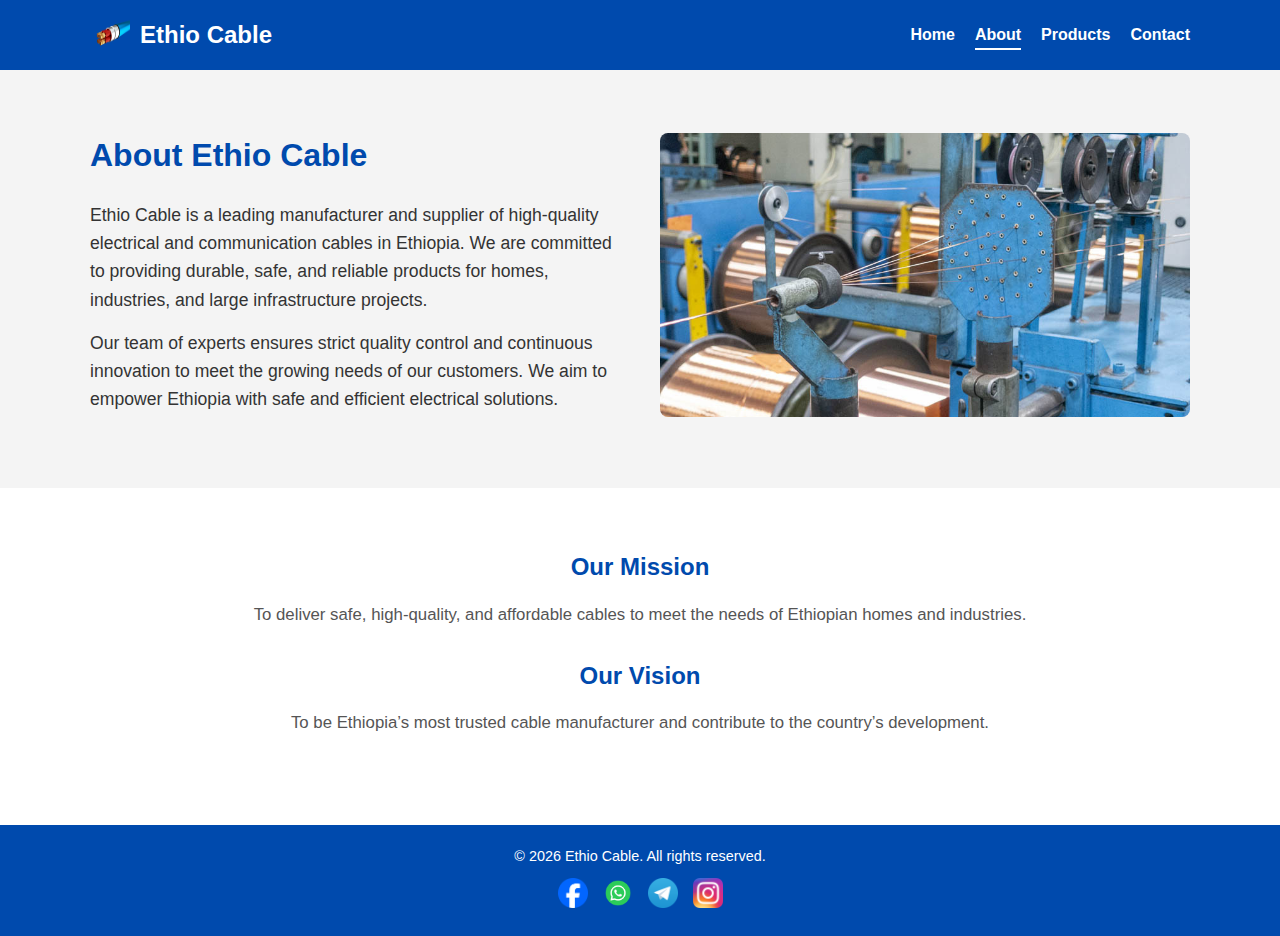
<file: pages/about.html>
<!DOCTYPE html>
<html lang="en">
<head>
    <meta charset="UTF-8">
    <title>About</title>
    <link rel="stylesheet" href="../style.css">
</head>
<body>

<header>
    <div class="container nav-bar">
        <div class="logo">
            <img src="../Images/logo.png" alt="Ethio Cable Logo">
            <h1>Ethio Cable</h1>
        </div>
        <nav>
            <ul>
                <li><a href="../index.html">Home</a></li>
                <li><a href="about.html" class="active">About</a></li>
                <li><a href="products.html">Products</a></li>
                <li><a href="../index.html#mycontact">Contact</a></li>
                
            </ul>
        </nav>
    </div>
</header>

<section class="about">
    <div class="container about-container">
        <div class="about-text">
            <h2>About Ethio Cable</h2>
            <p>
                Ethio Cable is a leading manufacturer and supplier of high-quality electrical and communication cables in Ethiopia.  
                We are committed to providing durable, safe, and reliable products for homes, industries, and large infrastructure projects.
            </p>
            <p>
                Our team of experts ensures strict quality control and continuous innovation to meet the growing needs of our customers.  
                We aim to empower Ethiopia with safe and efficient electrical solutions.
            </p>
        </div>
        <div class="about-image">
            <img src="../Images/home2.jpg" alt="Ethio Cable Factory">
        </div>
    </div>
</section>

<section class="mission-vision">
    <div class="container">
        <div class="mv-card">
            <h3>Our Mission</h3>
            <p>To deliver safe, high-quality, and affordable cables to meet the needs of Ethiopian homes and industries.</p>
        </div>
        <div class="mv-card">
            <h3>Our Vision</h3>
            <p>To be Ethiopia’s most trusted cable manufacturer and contribute to the country’s development.</p>
        </div>
    </div>
</section>

<footer class="site-footer">
    <p>&copy; 2026 Ethio Cable. All rights reserved.</p>

    <div class="social-links">
        <a href="#" aria-label="Facebook">
            <img src="../Images/facebook.png" alt="Facebook">
        </a>
        <a href="#" aria-label="LinkedIn">
            <img src="../Images/whatsapp.png" alt="LinkedIn">
        </a>
        <a href="#" aria-label="Telegram">
            <img src="../Images/Telegram.webp" alt="Telegram">
        </a>
        <a href="#" aria-label="Instagram">
            <img src="../Images/Instagram.webp" alt="Instagram">
        </a>
    </div>
</footer>

</body>
</html>
</file>
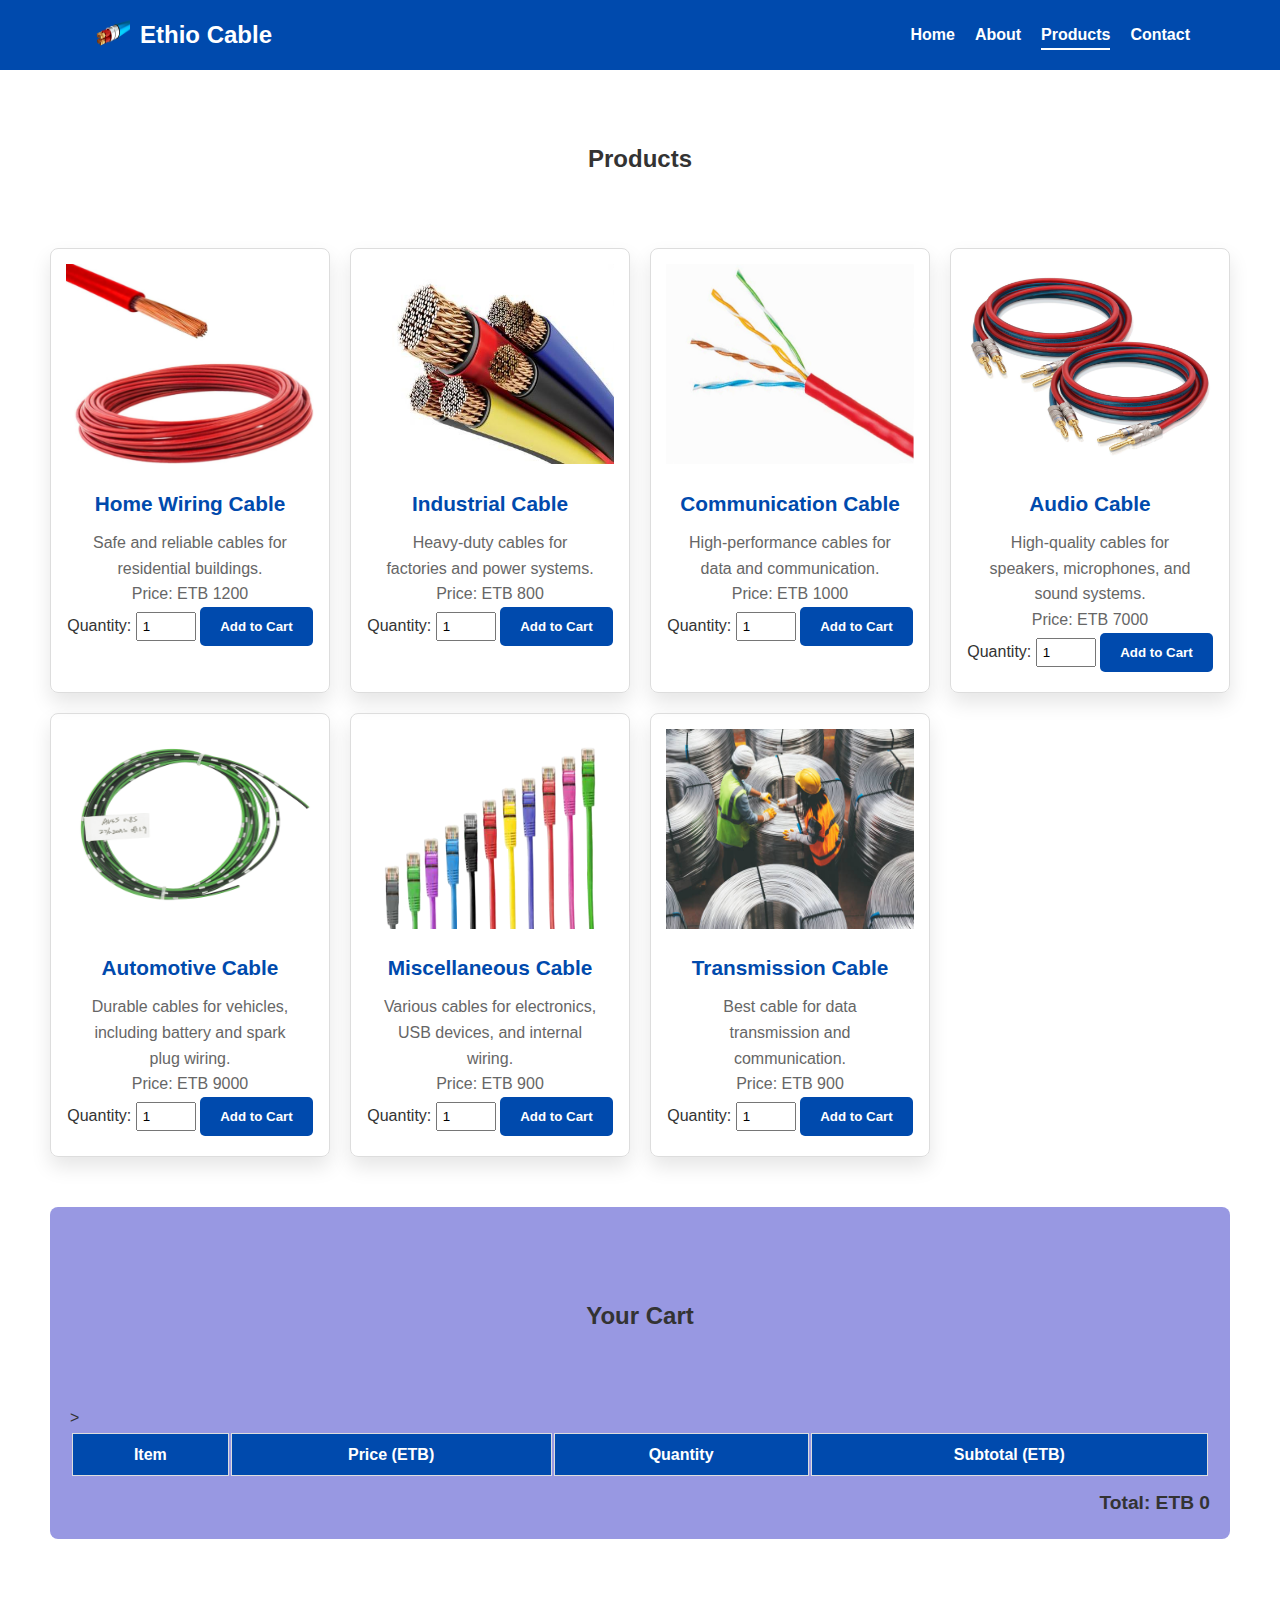
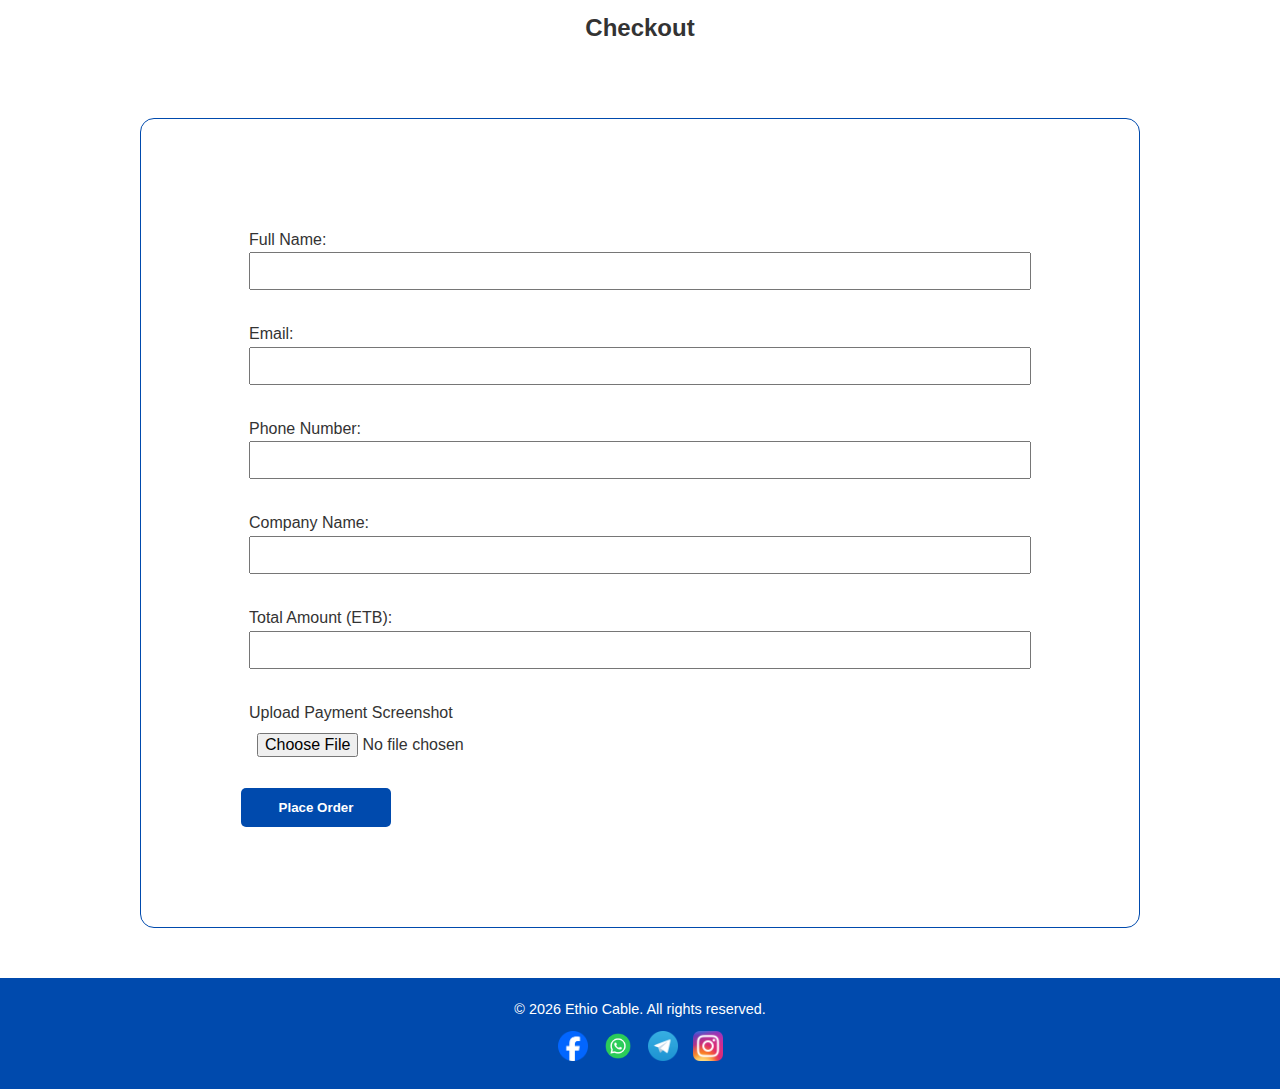
<file: pages/products.html>
<!DOCTYPE html>
<html lang="en">
<head>
<meta charset="UTF-8">
<meta name="viewport" content="width=device-width, initial-scale=1.0">
<link rel="stylesheet" href="../style.css">
<title>Ethio Cable</title>
<style>
    h2{
        text-align: center;
        margin: 70px;
        }

    .bigcontiner{
    margin: 50px;
        }

.product-grid { 
    display: grid;
     grid-template-columns: repeat(4, 1fr);
     gap: 20px; 
    }
.product-card { 
    border: 1px solid #ddd; 
    padding: 15px;
     border-radius: 8px; 
     text-align: center; 
    box-shadow: 0 10px 20px rgba(0, 0, 0, 0.1); 
    flex-wrap: wrap;
    }
.product-card input { 
    width: 60px; 
    padding: 5px; 
    margin-top: 5px; 
    margin-bottom: 10px; 
}

/* ===== Cart ===== */
.chartcontainer{
    background-color: rgb(152, 152, 226);
    border-radius: 8px;
    padding: 20px;
    margin-top: 50px;
}
.cart-table { 
    width: 100%; 
    margin-bottom: 10px; 
    }
.cart-table th, .cart-table td { 
    border: 1px solid #ddd; 
    padding: 8px; 
    text-align: center; 
    }   
.cart-table th {
    background: #004aad;
    color: white;
}
.cart-total { 
    text-align: right;
     margin-top: 10px;
      font-size: 1.2rem; 
    }

/* ===== Checkout ===== */
.checkout-form { 
    width: 1000px; 
    margin: 0 auto; 
    display: flex; 
    flex-direction: column; 
    gap: 15px;
    border: #004aad 1px solid;
    border-radius: 14px;
    padding: 100px;
    }
.checkout-form input, .checkout-form label { 
    width: 100%; 
    padding: 8px; 
    font-size: 1rem; 
    }
.checkout-form button { 
    width: 150px; 
    }

    
@media (max-width: 768px) {

    h2 {
        margin: 30px 10px;
        font-size: 1.5rem;
    }

    .bigcontiner {
        margin: 15px;
    }

    .product-grid {
        grid-template-columns: 1fr;
    }

    .checkout-form {
        width: 100%;
        padding: 20px;
    }

    .cart-table th,
    .cart-table td {
        font-size: 0.9rem;
        padding: 6px;
    }
}

</style>
</head>
<body>

<header>
    <div class="container nav-bar">
        <div class="logo">
            <img src="../Images/logo.png" alt="Ethio Cable Logo">
            <h1>Ethio Cable</h1>
        </div>
        <nav>
            <ul>
                <li><a href="../index.html">Home</a></li>
                <li><a href="about.html">About</a></li>
                <li><a href="products.html" class="active">Products</a></li>
                <li><a href="../index.html#mycontact">Contact</a></li>
                
            </ul>
        </nav>
    </div>
</header>

<div class="bigcontiner">

<section id="products">
    <h2>Products</h2>
    <div class="product-grid">
        <div class="product-card">
            <img src="../Images/homeproduct.jpg" alt="Communication Cable">
            <h3 class="product-name">Home Wiring Cable</h3>
            <p>Safe and reliable cables for residential buildings.</p>
            <p class="price">Price: ETB <span class="product-price">1200</span></p>
            <label>Quantity:
            <input type="number" class="quantity" min="1" value="1"></label>
            <button class=" btn primary addcart">Add to Cart</button>
        </div>

        <div class="product-card">
            <img src="../Images/industrialproduct.jpg" alt="Power Cable">
            <h3 class="product-name">Industrial Cable</h3>
            <p>Heavy-duty cables for factories and power systems.</p>
            <p class="price">Price: ETB <span class="product-price">800</span></p>
            <label>Quantity:
            <input type="number" class="quantity" min="1" value="1"></label>
            <button class=" btn primary addcart">Add to Cart</button>
        </div>

        <div class="product-card">
            <img src="../Images/dataproduct.jpg" alt="Audio Cable">
            <h3 class="product-name">Communication Cable</h3>
            <p>High-performance cables for data and communication.</p>
            <p class="price">Price: ETB <span class="product-price">1000</span></p>
            <label>Quantity:
            <input type="number" class="quantity" min="1" value="1"></label>
            <button class=" btn primary addcart">Add to Cart</button>
        </div>

        <div class="product-card">
            <img src="../Images/audioproduct.jpg" alt="Audio Cable">
            <h3 class="product-name">Audio Cable</h3>
            <p>High-quality cables for speakers, microphones, and sound systems.</p>
            <p class="price">Price: ETB <span class="product-price">7000</span></p>
            <label>Quantity:
            <input type="number" class="quantity" min="1" value="1"></label>
            <button class=" btn primary addcart">Add to Cart</button>
        </div>

        <div class="product-card">
            <img src="../Images/automotiveproduct.png" alt="Audio Cable">
            <h3 class="product-name">Automotive Cable</h3>
            <p>Durable cables for vehicles, including battery and spark plug wiring.</p>
            <p class="price">Price: ETB <span class="product-price">9000</span></p>
            <label>Quantity:
            <input type="number" class="quantity" min="1" value="1"></label>
            <button class=" btn primary addcart">Add to Cart</button>
        </div>

        <div class="product-card">
            <img src="../Images/chargerproduct.png" alt="Audio Cable">
            <h3 class="product-name">Miscellaneous Cable</h3>
            <p>Various cables for electronics, USB devices, and internal wiring.</p>
            <p class="price">Price: ETB <span class="product-price">900</span></p>
            <label>Quantity:
            <input type="number" class="quantity" min="1" value="1"></label>
            <button class=" btn primary addcart">Add to Cart</button>
        </div>

        <div class="product-card">
            <img src="../Images/home1.jpg" alt="Audio Cable">
            <h3 class="product-name">Transmission Cable</h3>
            <p>Best cable for data transmission and communication.</p>
            <p class="price">Price: ETB <span class="product-price">900</span></p>
            <label>Quantity:
            <input type="number" class="quantity" min="1" value="1"></label>
            <button class=" btn primary addcart">Add to Cart</button>
        </div>

        
    </div>
</section>

<!-- ===== Cart section ===== -->
<section id="cart">
    
    <div class="chartcontainer">
        <h2>Your Cart</h2>
        <table class="cart-table">
            <thead>
                <tr>
                    <th>Item</th>
                    <th>Price (ETB)</th>
                    <th>Quantity</th>
                    <th>Subtotal (ETB)</th>
                </tr>
            </thead>
            <tbody id="cart-items">
                <!--item from js will be added later! here-->>
            </tbody>
        </table>
        <div class="cart-total">
            <strong>Total: ETB <span id="total-price">0</span></strong>
        </div>
    </div>
</section>

<!-- ===== ceckout section ===== -->
<section id="checkout">
    <h2>Checkout</h2>
    <form class="checkout-form">
        <label>Full Name:
        <input type="text" id="fullname" required></label>
        <label>Email:
        <input type="email" id="email" required></label>
        <label>Phone Number:
        <input type="tel" id="phone" required></label>
        <label>Company Name:
        <input type="text" id="company"></label>
        <label>Total Amount (ETB):
        <input type="text" id="checkout-total" readonly></label>
        <label for="payment-screenshot">Upload Payment Screenshot
        <input type="file" id="payment-screenshot" accept="image/*" required></label>
        <button type="button" class="btn primary" id="place-order">Place Order</button>
    </form>
</section>
</div>

<footer class="site-footer">
    <p>&copy; 2026 Ethio Cable. All rights reserved.</p>

    <div class="social-links">
        <a href="#" aria-label="Facebook">
            <img src="../Images/facebook.png" alt="Facebook">
        </a>
        <a href="#" aria-label="LinkedIn">
            <img src="../Images/whatsapp.png" alt="LinkedIn">
        </a>
        <a href="#" aria-label="Telegram">
            <img src="../Images/Telegram.webp" alt="Telegram">
        </a>
        <a href="#" aria-label="Instagram">
            <img src="../Images/Instagram.webp" alt="Instagram">
        </a>
    </div>
</footer>
<!-- ===== JS ===== -->
<script src="../script/main.js"></script>

</body>
</html>
</file>
<file: style.css>
* {
    margin: 0;
    padding: 0;
    box-sizing: border-box;
    font-family: Arial, sans-serif;
}

body {
    color: #333;
    line-height: 1.6; 
}


.container {
    width: 90%;
    max-width: 1100px;
    margin: 0 auto; 
}

.btn {
    padding: 12px 20px;
    text-decoration: none;
    border-radius: 5px;
    font-weight: bold;
    display: inline-block; 
}


.secondary {
    border: 2px solid #004aad;
    color: #004aad;
    background: transparent;
    transition: all 0.3s ease; 
}

.secondary:hover {
    background: #004aad;
    color: white;
}

header {
    background: #004aad;
    color: white;
    padding: 15px 0;
    position: sticky;   
    top: 0;             
    z-index: 1000; 
    
}

.nav-bar {
    display: flex;
    justify-content: space-between;
    align-items: center;
    flex-wrap: wrap; 
}

.logo {
    display: flex;
    align-items: center;
    gap: 10px; 
}

.logo img {
    width: 40px;
    height: 40px; /* Ensure consistent aspect ratio */
}

.logo h1 {
    font-size: 1.5rem;
    white-space: nowrap;
}

nav ul {
    display: flex;
    list-style: none;
    flex-wrap: wrap; /* Added for responsive behavior */
}

nav ul li {
    margin-left: 20px;
}

nav ul li a {
    color: white;
    text-decoration: none;
    font-weight: bold;
    padding: 5px 0; 
    transition: color 0.3s ease;
}

nav ul li a:hover {
    color: #ddd; 
}

.hero {
    background: #f4f4f4;
    padding: 60px 0;
}

.hero-content {
    display: flex;
    align-items: center;
    gap: 40px;
    flex-wrap: wrap; 
}

.hero-text {
    flex: 1;
    width: 300px; 
}

.hero-image {
    flex: 1;
    width: 300px;
}

.hero-image img {
    width: 100%;
    max-width: 450px;
    height: auto; 
    border-radius: 8px; 
    
}

.hero-text h2 {
    font-size: 2.2rem;
    margin-bottom: 20px;
    color: #004aad;
}

.hero-text p {
    margin-bottom: 25px;
    font-size: 1.1rem;
}

.hero-buttons {
    display: flex;
    gap: 15px;
    flex-wrap: wrap; 
}

/* Products Section  */
.products {
    padding: 60px 0;
}

.products h2 {
    text-align: center;
    margin-bottom: 40px;
    font-size: 2rem;
    color: #004aad;
}

.product-grid {
    display: grid;
    grid-template-columns: repeat(auto-fit, minmax(280px, 1fr)); 
    gap: 30px;
}

.product-card {
    border: 1px solid #ddd;
    border-radius: 8px;
    overflow: hidden;
    text-align: center;
    padding-bottom: 20px;
    transition: transform 0.3s ease;
    box-shadow: 0 2px 5px rgba(0, 0, 0, 0.1); 
}

.product-card:hover {
    transform: scale(1.009);
    box-shadow: 0 5px 15px rgba(0, 0, 0, 0.1);
}

.product-card img {
    width: 100%;
    height: 200px; 
    
}

.product-card h3 {
    margin: 15px 0 10px;
    color: #004aad;
    font-size: 1.3rem;
}

.product-card p {
    padding: 0 15px;
    color: #666;
}

.contact-home {
    background: #f8f9fa;
    color: #333;
    padding: 60px 0;
    text-align: left;
}

.contact-home h2 {
    text-align: center;
    margin-bottom: 15px;
    font-size: 2rem;
    color: #004aad;
}

.contact-home > .container > p {
    text-align: center;
    margin-bottom: 40px;
    color: #666;
    font-size: 1.1rem;
}

.contact-form-container {
    display: grid;
    grid-template-columns: 1.5fr 1fr;
    gap: 50px;
    background: white;
    padding: 30px;
    border-radius: 10px;
    box-shadow: 0 5px 15px rgba(0, 0, 0, 0.08);
}

.contact-form {
    display: flex;
    flex-direction: column;
    gap: 20px;
}

.form-row {
    display: grid;
    grid-template-columns: 1fr 1fr;
    gap: 20px;
}

.form-group {
    display: flex;
    flex-direction: column;
}

.form-group label {
    margin-bottom: 8px;
    font-weight: bold;
    color: #333;
    font-size: 0.95rem;
}

.form-group input,
.form-group textarea,
.form-group select {
    padding: 12px 15px;
    border: 1px solid #ddd;
    border-radius: 5px;
    font-size: 1rem;
    transition: border-color 0.3s ease;
}

.form-group input:focus,
.form-group textarea:focus,
.form-group select:focus {
    outline: none;
    border-color: #004aad;
    box-shadow: 0 0 0 2px rgba(0, 74, 173, 0.1);
}

.form-group input::placeholder,
.form-group textarea::placeholder {
    color: #999;
}

.form-group textarea {
    height: 120px;
}

.form-group select {
    background: white;
    cursor: pointer;
}

.submit-btn {
    align-self: flex-start;
    padding: 14px 35px;
    font-size: 1rem;
    margin-top: 10px;
    cursor: pointer;
    border: none;
}

.submit-btn:hover {
    background: #003a8a;
    transform: scale(1.02);
    box-shadow: 0 4px 8px rgba(0, 0, 0, 0.15);
}


.contact-info-sidebar {
    background: #004aad;
    color: white;
    padding: 30px;
    border-radius: 8px;
}

.contact-info-sidebar h3 {
    margin-bottom: 25px;
    font-size: 1.5rem;
    color: white;
    text-align: center;
}

.contact-details {
    display: flex;
    flex-direction: column;
    gap: 25px;
}

.contact-item {
    padding-bottom: 20px;
    border-bottom: 1px solid rgba(255, 255, 255, 0.1);
}

.contact-item:last-child {
    border-bottom: none;
}

.contact-item strong {
    display: block;
    margin-bottom: 8px;
    font-size: 1.1rem;
    color: #fff;
}

.contact-item p {
    margin: 5px 0;
    color: rgba(255, 255, 255, 0.9);
    font-size: 0.95rem;
}


@media (max-width: 768px) {  /* tablet*/
    .form-row {
        grid-template-columns: 1fr;
        gap: 15px;
    }
    
    .contact-form-container {
        padding: 25px 20px;
    }
    
    .contact-home {
        padding: 40px 0;
    }
    
}

@media (max-width: 480px) {  /* phone*/
    .contact-form-container {
        padding: 20px 15px;
    }
    
    .contact-info-sidebar {
        padding: 20px 15px;
    }
    
    .contact-home h2 {
        font-size: 1.7rem;
    }
}



@media (max-width: 480px) {
    .container {
        width: 95%;
    }
    
    .hero {
        padding: 40px 0;
    }
    
    .products {
        padding: 40px 0;
    }
    
    .btn {
        padding: 10px 16px;
        font-size: 0.9rem;
    }
    
    .logo h1 {
        font-size: 1.3rem;
    }
    
    nav ul {
        gap: 10px;
    }
    
    nav ul li {
        margin: 0 5px;
    }
}


/* ===== About Page ===== */
.about {
    padding: 60px 0;
    background: #f4f4f4;
}

.about-container {
    display: flex;
    align-items: center;
    gap: 40px;
    flex-wrap: wrap;
}

.about-text {
    flex: 1;
    width: 300px;
}

.about-text h2 {
    font-size: 2rem;
    margin-bottom: 20px;
    color: #004aad;
}

.about-text p {
    margin-bottom: 15px;
    font-size: 1.1rem;
    line-height: 1.6;
    color: #333;
}

.about-image {
    flex: 1;
    min-width: 300px;
}

.about-image img {
    width: 100%;
    height: auto;
    border-radius: 8px;
}

.mission-vision {
    padding: 60px 0;
    background: #fff;
    text-align: center;
}

.mv-card {
    margin-bottom: 30px;
}

.mission-vision h3 {
    color: #004aad;
    font-size: 1.5rem;
    margin-bottom: 15px;
}

.mission-vision p {
    font-size: 1.05rem;
    color: #555;
    line-height: 1.5;
}

@media (max-width: 768px) {
    .about-container {
        flex-direction: column;
        text-align: center;
    }
    
    .about-text, .about-image {
        min-width: 100%;
    }
    
    .mv-card {
        margin-bottom: 40px;
    }
}

.primary {
    background: #004aad;
    color: white;
    border: none;
    transition: background 0.3s ease;
    cursor: pointer;
}



.site-footer {
    background: #004aad;
    color: white;
    text-align: center;
    padding: 20px 10px;
}

.site-footer p {
    margin-bottom: 10px;
    font-size: 0.9rem;
}

.social-links {
    display: flex;
    justify-content: center;
    gap: 15px;
    flex-wrap: wrap;
}

.social-links a img {
    width: 30px;   /* icon size */
    height: 30px;
    transition: transform 0.3s;
}

.social-links a img:hover {
    transform: scale(1.2); /* grow a bit on hover */
}
 .active {
    border-bottom: 2px solid #fff;
    padding: 5px 0;
 }
</file>
